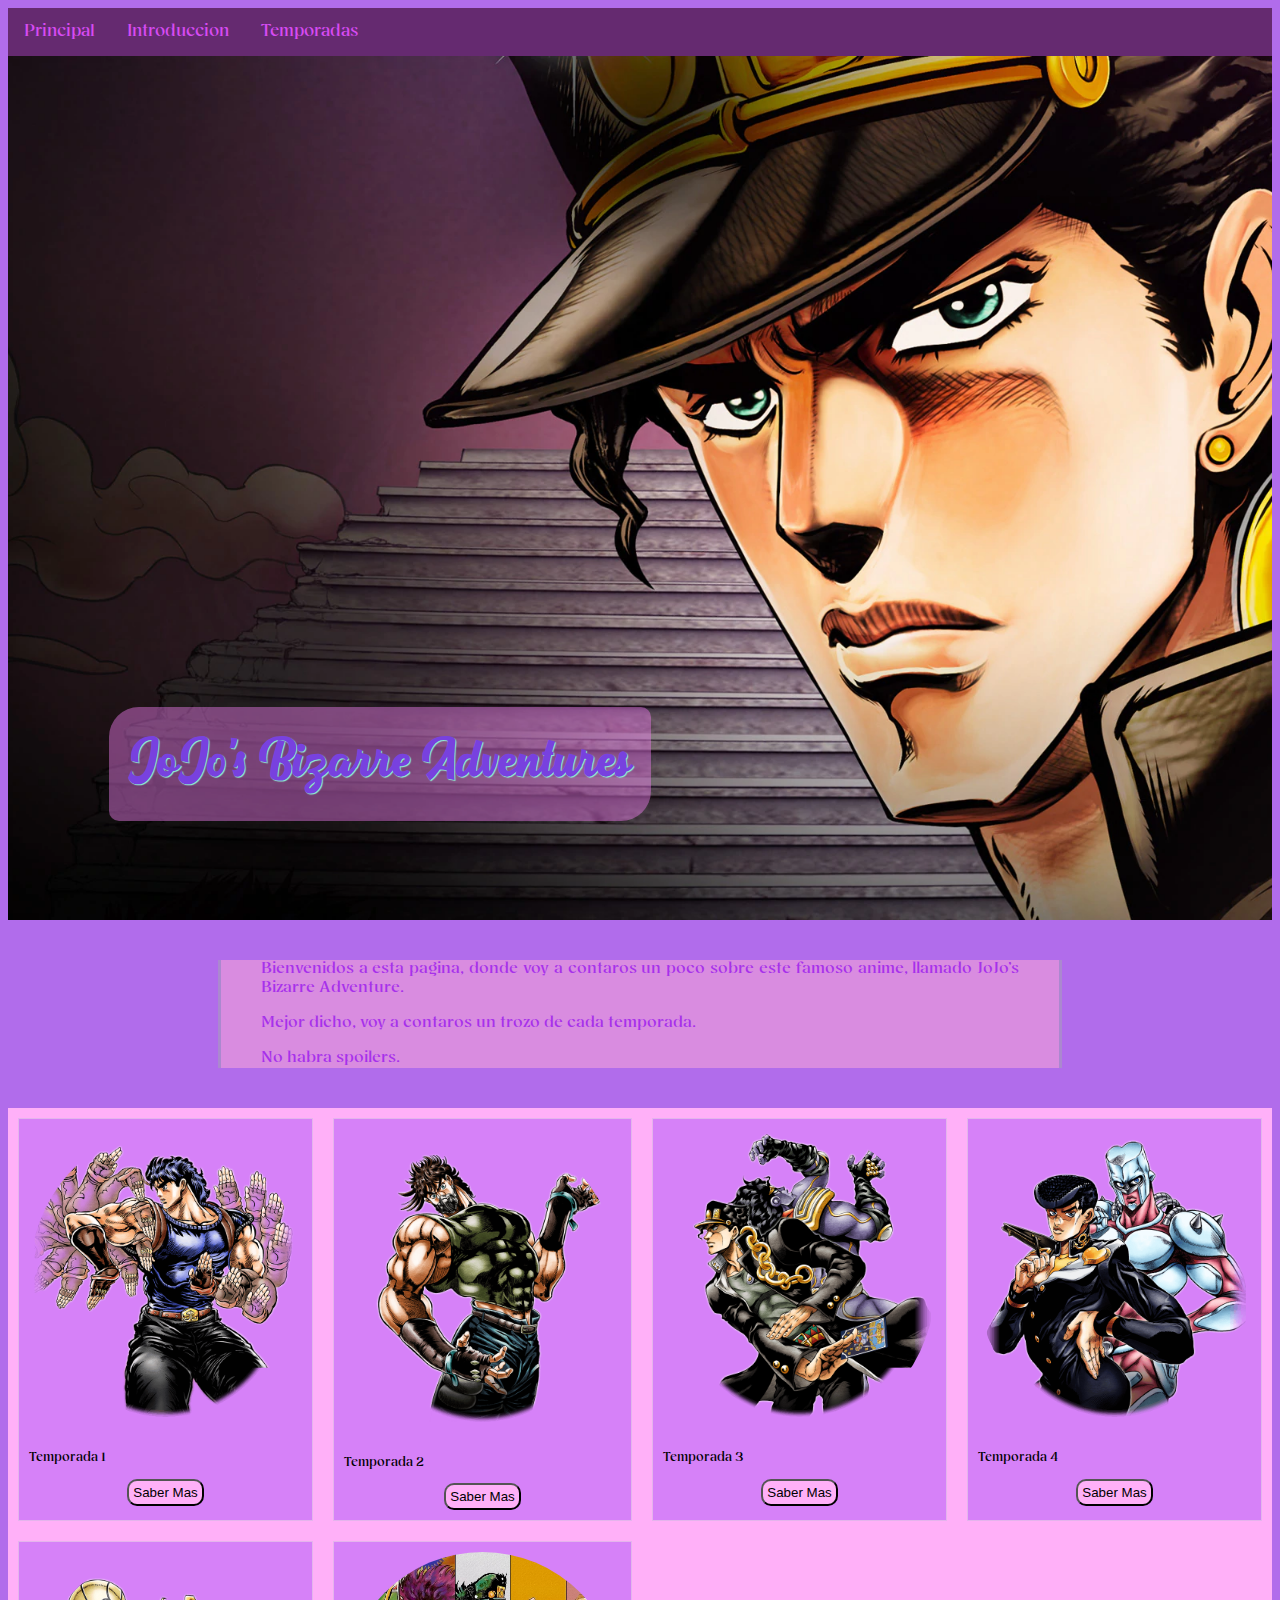
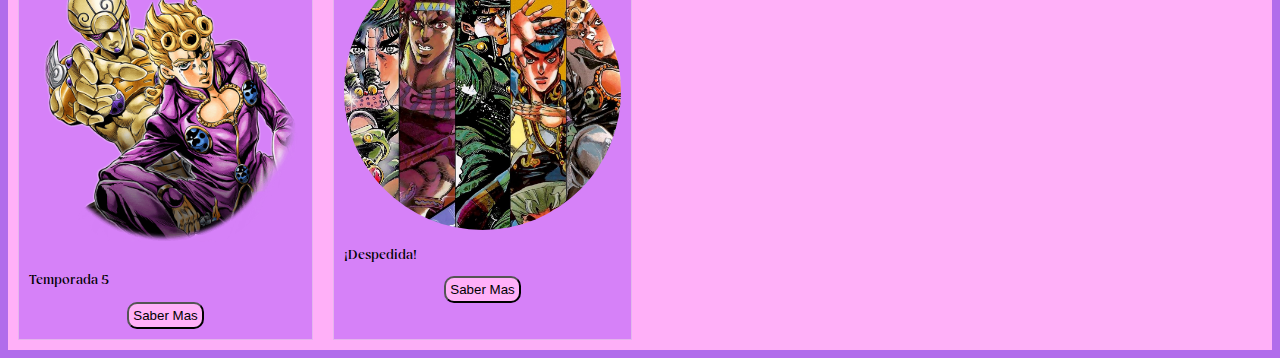
<file: index.html>
<!DOCTYPE html>
<html lang="es">
<head>
    <meta charset="UTF-8">
    <meta name="viewport" content="width=device-width, initial-scale=1.0">
    <title>JoJo's Bizarre Adventures</title>
    <link rel="shortcut icon" href="imagenes/favicon.ico" type="image/x-icon">
    <link rel="stylesheet" href="estilo/estilo.css">
    <link rel="stylesheet" href="https://cdnjs.cloudflare.com/ajax/libs/font-awesome/4.7.0/css/font-awesome.min.css">
    <script src="javascripts/scriptbarra.js"></script>
</head>
<body>
    <div id="container">
        <nav>
            <div class="topnav" id="myTopnav">
                <a href="#hero">Principal</a>
                <a href="#introduccion">Introduccion</a>
                <a href="#tarea6columns">Temporadas</a>
                <a href="javascript:void(0);" class="icon" onclick="myFunction()">
                    <i class="fa fa-bars"></i></a>
            </div>
        </nav>
    </div>

        <section id="hero">
            <h1>JoJo's Bizarre Adventures</h1>
        </section>

        <section id="introduccion">
            <div id="bienvenida">
                <p> Bienvenidos a esta pagina, donde voy a contaros un poco sobre este famoso anime, llamado
                JoJo's Bizarre Adventure.</p>

                <p>Mejor dicho, voy a contaros un trozo de cada temporada.</p>
                <p>No habra spoilers.</p>
            </div>
        </section>

        <section id="tarea6columns" class="grid-6">
            
            <div class="item-grid-6">
                <img src="imagenes/jonathan11png.png">
                <p>Temporada 1</p>
                <button onclick="document.location.href='temporada1.html'">Saber Mas</button>
            </div>

            <div class="item-grid-6">
                <img src="imagenes/joseph12png.png">
                <p>Temporada 2</p>
                <button onclick="document.location.href='temporada2.html'">Saber Mas</button>
            </div>

            <div class="item-grid-6">
                <img src="imagenes/jotaro3png.png">
                <p>Temporada 3</p>
                <button onclick="document.location.href='temporada3.html'">Saber Mas</button>
            </div>

            <div class="item-grid-6">
                <img src="imagenes/josuke14png.png">
                <p>Temporada 4</p>
                <button onclick="document.location.href='temporada4.html'">Saber Mas</button>
            </div>

            <div class="item-grid-6">
                <img src="imagenes/giorno16png.png">
                <p>Temporada 5</p>
                <button onclick="document.location.href='temporada5.html'">Saber Mas</button>
            </div>

            <div class="item-grid-6">
                <img src="imagenes/jojo17.jpg">
                <p>¡Despedida!</p>
                <button onclick="document.location.href='despedida.html'">Saber Mas</button>
            </div>

        </section>
        <footer>
        
        </footer>
    </div>

</body>
</html>
</file>
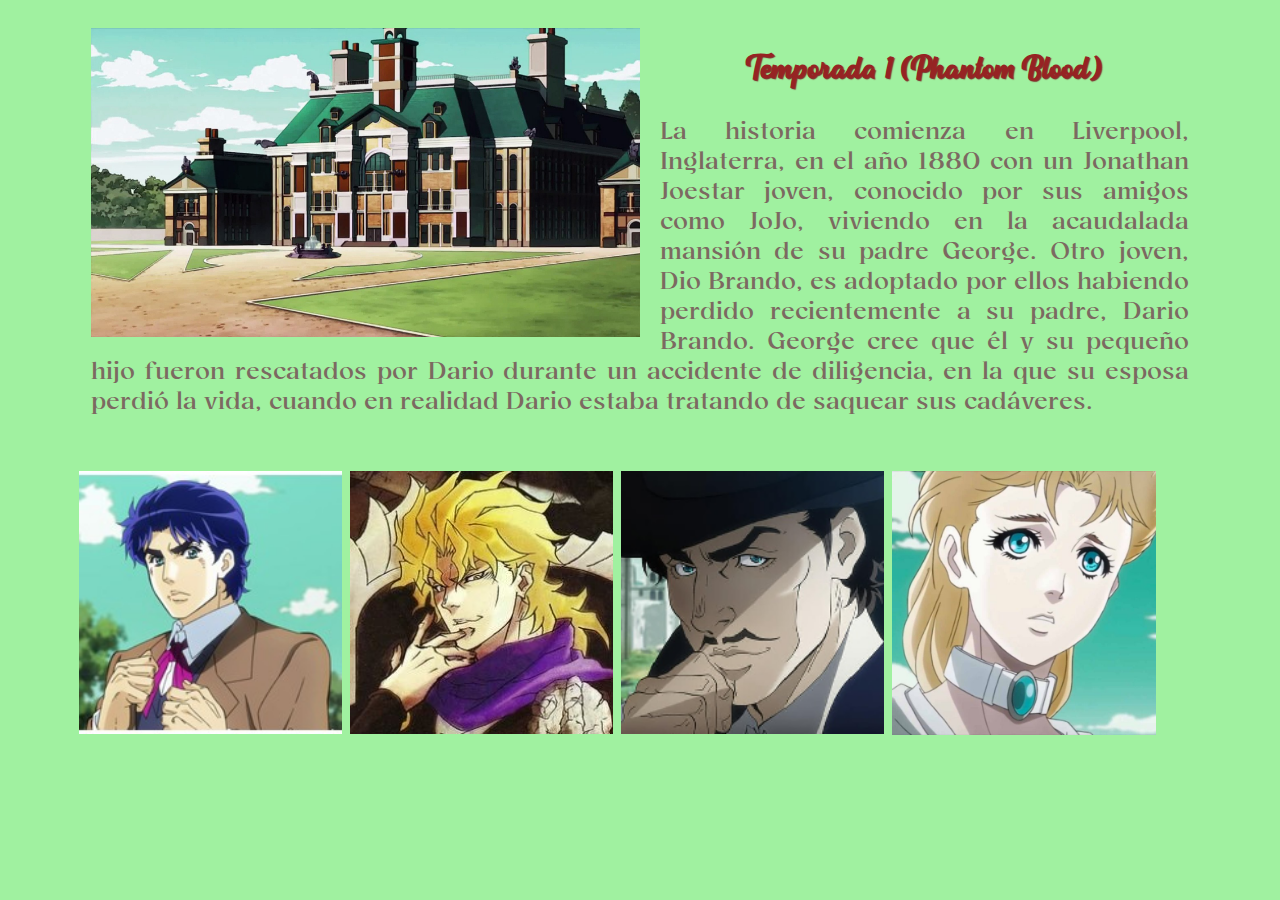
<file: temporada1.html>
<head>
  <title>PB</title>
  <link rel="shortcut icon" href="imagenes/favicon.ico" type="image/x-icon">
</head>
<body>
<link rel="stylesheet" href="estilo/temporada1.css">
  <section id="container">
    <section id="Temporada1">
     <img id="casajonathan" src="imagenes/casa8.gif" alt="Casa de Jonathan.">

        <div id="3">

          <h2 id="titulo1">Temporada 1 (Phantom Blood)</h2>

        <div id="parte1">
          <p>La historia comienza en Liverpool, Inglaterra, en el año 1880 con un Jonathan Joestar joven, conocido por sus amigos como JoJo, viviendo en la acaudalada mansión de su padre George. Otro joven, Dio Brando, es adoptado por ellos habiendo perdido recientemente a su padre, Dario Brando. George cree que él y su pequeño hijo fueron rescatados por Dario durante un accidente de diligencia, en la que su esposa perdió la vida, cuando en realidad Dario estaba tratando de saquear sus cadáveres.</p>
        </div>
    </section>

    <section id="galeria">
      <div class="row">
        <div class="column">
          <img src="imagenes/jonathan4.jpg">
        </div>
        <div class="column">
          <img src="imagenes/dio7.jpg">
        </div>
        <div class="column">        
          <img src="imagenes/zeppeli1.jpg">
        </div>
        <div class="column">
          <img src="imagenes/erina9.jpg">          
        </div>
        
      </div>
    </section>
  </section>
</body>
</file>
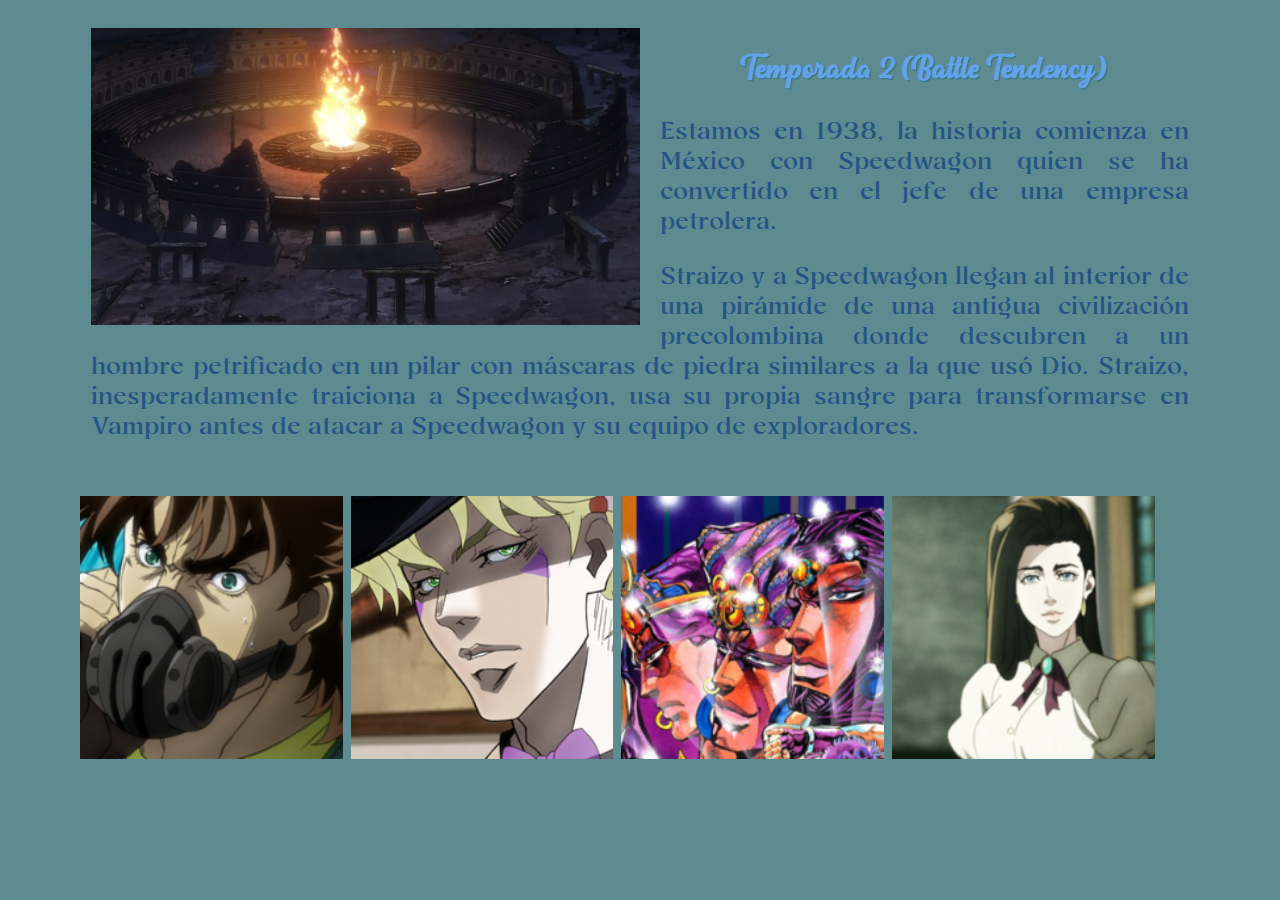
<file: temporada2.html>
<head>
  <title>BT</title>
  <link rel="shortcut icon" href="imagenes/favicon.ico" type="image/x-icon">
</head>
<body>
  <section id="container">
    <link rel="stylesheet" href="estilo/temporada2.css">
        <section id="Temporada2">
        <img id="Castillo" src="imagenes/coliseo.gif" alt="Castillo">
    
            <div id="3">
              <h2 id="titulo1">Temporada 2 (Battle Tendency)</h2>
            </div>

            <div id="parte2">
            <p>Estamos en 1938, la historia comienza en México con Speedwagon quien se ha convertido en el jefe de una empresa petrolera.</p>
            <p>Straizo y a Speedwagon llegan al interior de una pirámide de una antigua civilización precolombina donde descubren a un hombre petrificado en un pilar con máscaras de piedra similares a la que usó Dio. Straizo, inesperadamente traiciona a Speedwagon, usa su propia sangre para transformarse en Vampiro antes de atacar a Speedwagon y su equipo de exploradores.</p>
            </div>

        </section>

        <section id="galeria">
          <div class="row">
            <div class="column">
              <img src="imagenes/temporada2/joseph1.jpg">
            </div>
            <div class="column">
              <img src="imagenes/temporada2/chesar3.jpg">
            </div>
            <div class="column">
              <img src="imagenes/temporada2/pillar.jpg">
            </div>
            <div class="column">
              <img src="imagenes/temporada2/lisa2.jpg">
            </div>
            
          </div>
        </section>
  </section>
</body>
</file>
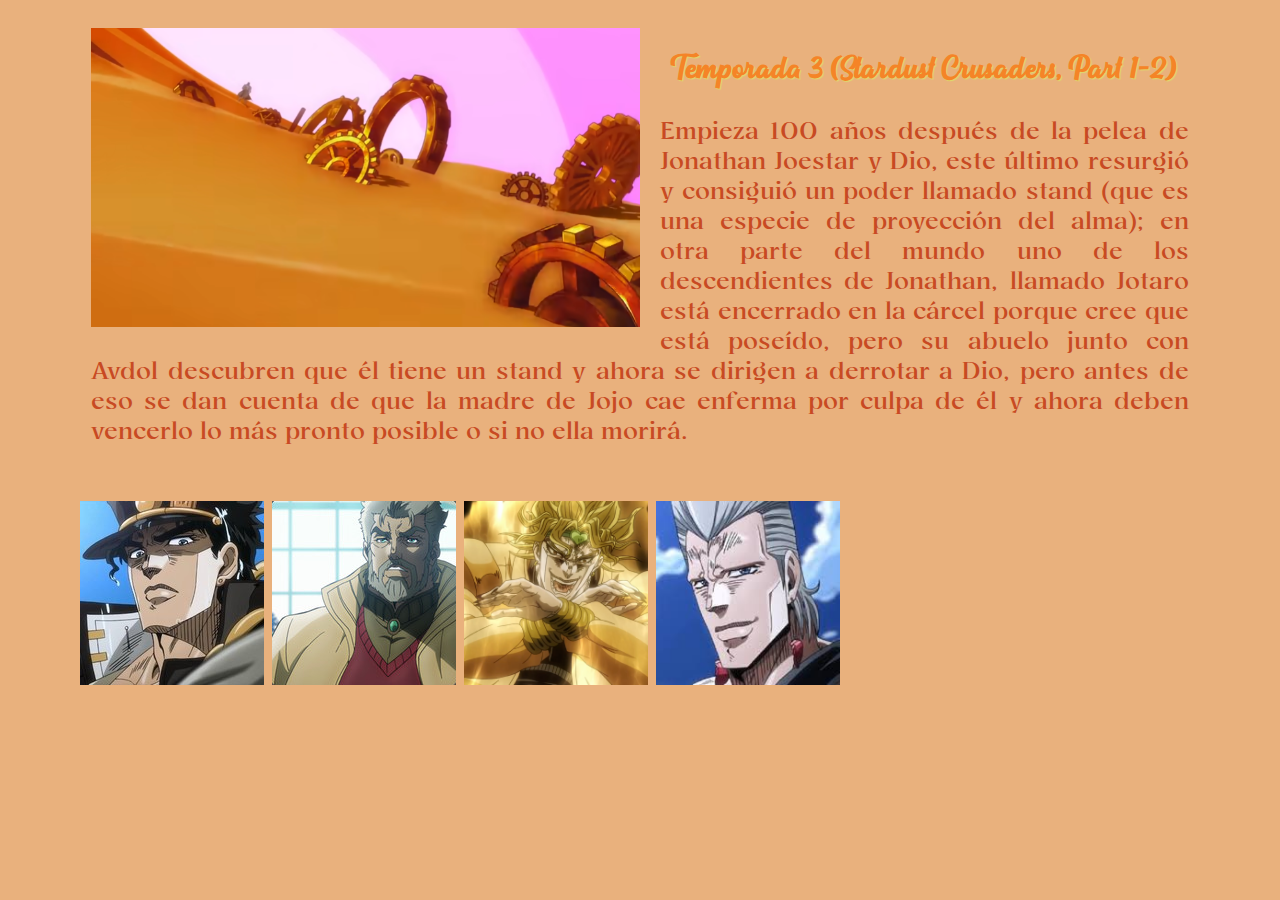
<file: temporada3.html>
<head>
  <title>SC 1-2</title>
  <link rel="shortcut icon" href="imagenes/favicon.ico" type="image/x-icon">
</head>
<body>
  <section id="container">
  <link rel="stylesheet" href="estilo/temporada3.css">
      <section id="Temporada3">
       <img id="crusaders" src="imagenes/crusaders18.gif" alt="Crusaders">
  
          <div id="3">
            <h2 id="titulo1">Temporada 3 (Stardust Crusaders, Part 1-2)</h2>
          </div>

          <div id="parte3">
          <p>Empieza 100 años después de la pelea de Jonathan Joestar y Dio, este último resurgió y consiguió un poder llamado stand (que es una especie de proyección del alma); en otra parte del mundo uno de los descendientes de Jonathan, llamado Jotaro está encerrado en la cárcel porque cree que está poseído, pero su abuelo junto con Avdol descubren que él tiene un stand y ahora se dirigen a derrotar a Dio, pero antes de eso se dan cuenta de que la madre de Jojo cae enferma por culpa de él y ahora deben vencerlo lo más pronto posible o si no ella morirá.</p>
          </div>
          
      </section>

      <section id="galeria">
        <div class="row">
          <div class="column">
            <img src="imagenes/temporada3/jotaro1.jpg">
          </div>
          <div class="column">
            <img src="imagenes/temporada3/joseph4.jpg">
          </div>
          <div class="column">
            <img src="imagenes/temporada3/dio6.jpg">
          </div>
          <div class="column">
            <img src="imagenes/temporada3/polna3.jpg">
          </div>
          
        </div>
      </section>
  </section>
</body>
</file>
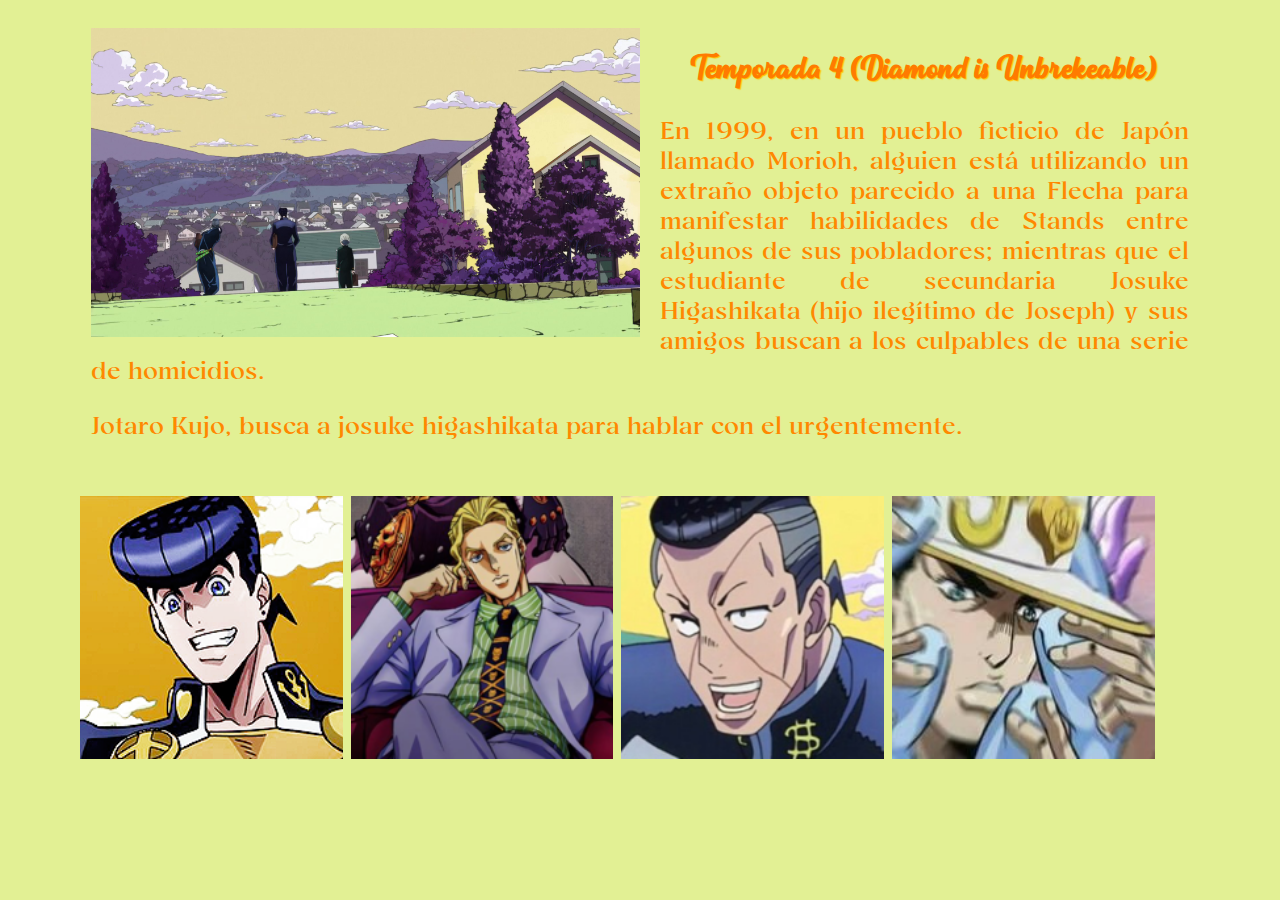
<file: temporada4.html>
<head>
  <title>DIU</title>
  <link rel="shortcut icon" href="imagenes/favicon.ico" type="image/x-icon">
</head>
<body>
  <section id="container">
  <link rel="stylesheet" href="estilo/temporada4.css">
      <section id="Temporada4">
       <img id="morioh" src="imagenes/morioh.gif" alt="Morioh">
  
          <div id="3">
            <h2 id="titulo1">Temporada 4 (Diamond is Unbrekeable)</h2>
          </div>

          <div id="parte4">
          <p>En 1999, en un pueblo ficticio de Japón llamado Morioh, alguien está utilizando un extraño objeto parecido a una Flecha para manifestar habilidades de Stands entre algunos de sus pobladores; mientras que el estudiante de secundaria Josuke Higashikata (hijo ilegítimo de Joseph) y sus amigos buscan a los culpables de una serie de homicidios.</p>
          <p>Jotaro Kujo, busca a josuke higashikata para hablar con el urgentemente.</p>
          </div>
          
      </section>

      <section id="galeria">
        <div class="row">
          <div class="column">
            <img src="imagenes/temporada4/josuke.jpg">
          </div>
          <div class="column">
            <img src="imagenes/temporada4/kira.jpg">
          </div>
          <div class="column">
            <img src="imagenes/temporada4/okuyasu.jpg">
          </div>
          <div class="column">
            <img src="imagenes/temporada4/jotaro.jpg">
          </div>
        </div>
      </section>
  </section>
</body>
</file>
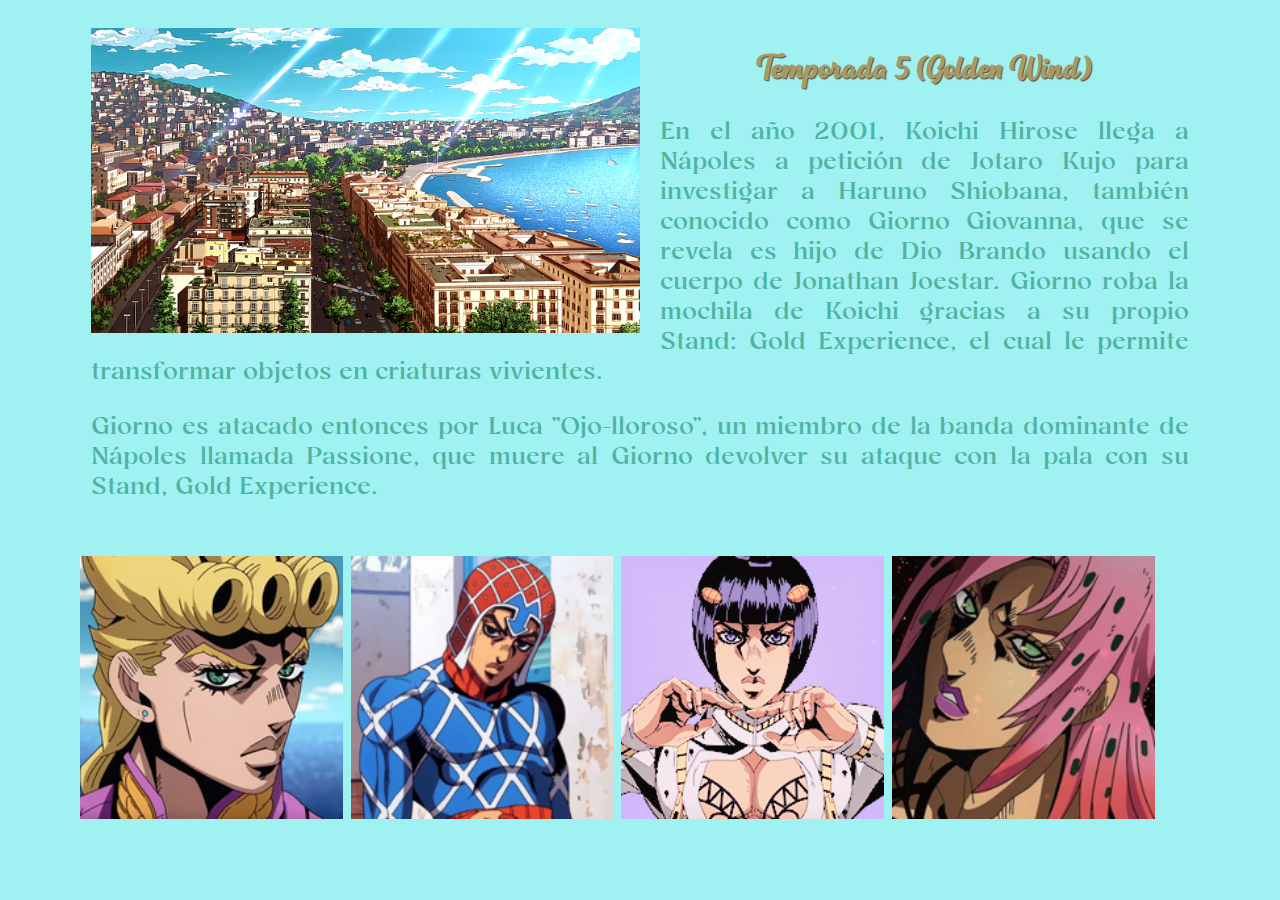
<file: temporada5.html>
<head>
  <title>GW</title>
  <link rel="shortcut icon" href="imagenes/favicon.ico" type="image/x-icon">
</head>
<body>
  <section id="container">
  <link rel="stylesheet" href="estilo/temporada5.css">
      <section id="Temporada5">
       <img id="italia" src="imagenes/italia20.gif" alt="Italia">
  
          <div id="3">
            <h2 id="titulo1">Temporada 5 (Golden Wind)</h2>
          </div>

          <div id="parte5">
            <p>En el año 2001, Koichi Hirose llega a Nápoles a petición de Jotaro Kujo para investigar a Haruno Shiobana, también conocido como Giorno Giovanna, que se revela es hijo de Dio Brando usando el cuerpo de Jonathan Joestar. Giorno roba la mochila de Koichi gracias a su propio Stand: Gold Experience, el cual le permite transformar objetos en criaturas vivientes.</p>

            <p>Giorno es atacado entonces por Luca "Ojo-lloroso", un miembro de la banda dominante de Nápoles llamada Passione, que muere al Giorno devolver su ataque con la pala con su Stand, Gold Experience.</p>
          </div>
          
      </section>

      <section id="galeria">
        <div class="row">
          <div class="column">
            <img src="imagenes/temporada5/giorno.jpg">
          </div>
          <div class="column">
            <img src="imagenes/temporada5/mista.jpg">
          </div>
          <div class="column">
            <img src="imagenes/temporada5/brunno.jpg">
          </div>
          <div class="column">
            <img src="imagenes/temporada5/diavolo.jpg">
          </div>
          
        </div>
      </section>
  </section>
</body>
</file>
<file: estilo/estilo.css>
/* FUENTES */
@font-face{src:url('../tipografias/AllentownPersonalUse.ttf');
    font-family:rotulo;
}

@font-face{src:url('../tipografias/texto.otf');
    font-family:texto;
}

/* BODY */
body {background-color:rgb(177, 108, 235);
    font-family:texto;
}

/* BARRA NAVEGACION */
nav { position: -webkit-sticky;
      position: sticky;
      top:0px;
      z-index: 30;

}
/* Add a black background color to the top navigation */
.topnav {
    background-color: rgb(101, 42, 112);
    overflow: hidden;
  }
  
  /* Style the links inside the navigation bar */
  .topnav a {
    float: left;
    display: block;
    color: #d74bf3;
    text-align: center;
    padding: 14px 16px;
    text-decoration: none;
    font-size: 17px;
  }
  
  /* Change the color of links on hover */
  .topnav a:hover {
    background-color: rgb(171, 119, 196);
    color: rgb(105, 45, 107);
  }
  
  /* Add a color to the active/current link */
  .topnav a.active {
    background-color: #4CAF50;
    color: rgb(216, 162, 238);
  }
/* Hide the link that should open and close the topnav on small screens */
    .topnav .icon {
        display: none;
    }

@media screen and (max-width: 750px) {
    .topnav a:not(:first-child) {display: none;}
    .topnav a.icon {
        float: right;
        display: block;
    }
}
    
@media screen and (max-width: 750px) {
    .topnav.responsive {position: relative;}
    .topnav.responsive a.icon {
        position: absolute;
        right: 0;
        top: 0;
    }
        .topnav.responsive a {
        float: none;
        display: block;
        text-align: left;
    }
}

/* CABEZERA */
#hero {background-image:url('../imagenes/jotaro1.jpg');
    font-family: texto;
    background-size:cover;
    background-position:center;
    height: 96vh; /* es el alto de la pantalla de visualización */
    position:relative;
}
#hero h1 {position:absolute;
    bottom:8vh;
    left:8%;
    padding:20px;
    background-color:rgb(233, 122, 233, 0.459);
    border-radius:30px 10px;
    font-family:rotulo;
    font-size:2.5em;
    color:rgb(120, 65, 223);
    text-shadow:1px 1px 1px rgb(144, 248, 213);}

/* INTRODUCCION */
#introduccion {
        text-align: justify;
        margin-top: 40px;
        width:60%;
        margin: 40px auto;
        border-left: 3px solid;
        padding-left:40px;
        border-right: 3px solid;
        padding-right:40px;
        border-color: rgb(171, 136, 207);
        background-color: rgb(217, 140, 224);
        color: rgb(167, 49, 235);
}

/* SECCION DE CARDS */
.grid-6 {
    display: grid;
    grid-template-columns: auto auto auto auto;
    background-color: rgb(255, 176, 248);
}

.item-grid-6 { padding: 10px;
                margin: 10px;
                background-color: rgb(214, 129, 248);
                font-size: 0.8em;
                border: 1px solid;
                border-color: rgb(228, 180, 236);
}
.item-grid-6:hover{box-shadow: 2px 2px 4px grey;
                    color: rgb(255, 176, 248);}
.item-grid-6 img { width:100%;
    border-radius: 50%;
}

.item-grid-6 button {background-color: rgb(255, 176, 248);
                        padding: 4px;
                        border-radius: 10px;
                        display: block;
                        margin: auto;
}

/* MEDIA QUERYS */
@media only screen and (max-width:800px){
    .grid-6 {grid-template-columns: 50% 50%}}

@media only screen and (max-width:500px){
    #container {width:100%}

    #introduccion {text-align: left;}
    .grid-6 {grid-template-columns: 100%;}}
</file>
<file: estilo/temporada1.css>
/* FUENTES */
@font-face{src:url('../tipografias/AllentownPersonalUse.ttf');
        font-family:rotulo;
}

@font-face{src:url('../tipografias/texto.otf');
        font-family:texto;
}

/* BODY */
body {  background-color: rgb(160, 241, 160);}

/* CONTAINER */
#container{ width: 90%;
        margin: auto;
}

/* EN EL CONTAINER */
#Temporada1 { padding:20px;
        background-color: rgb(160, 241, 160);
        text-align: justify;
}

/* IMAGENES */
#casajonathan { width: 50%;
        float:left; /* Foto pegada a la izquierda. */
        margin-right:20px;
        padding-bottom: 20px;
}

/* TITULO CONTAINER */
#titulo1 { color: rgb(150, 35, 35);
        text-shadow:1px 1px 1px rgb(124, 45, 45);
        text-align: center;
        font-family: rotulo;
}

/* TEXTO CONTAINER */
#parte1 { color: rgb(124, 105, 97);
        font-family: texto;
}

#parte1 p {font-size: 25px;}

/* GALERIA */
#galeria .row .column {box-sizing:border-box;}
.row {
        display: flex;
        flex-wrap: wrap;
        padding: 0 4px;
        position: auto;
}

/* Create four equal columns that sits next to each other */
.column {
        flex: 24%;
        max-width: 24%;
        padding: 0 4px;
}

.column img {
        margin-top: 8px;
        vertical-align: middle;
        width: 100%;
}

@media screen and (max-width: 800px) {
        .column {
        flex: 50%;
        max-width: 50%;
        }
}

      /* Responsive layout - makes the two columns stack on top of each other instead of next to each other */
@media screen and (max-width: 600px) {
        .column {
        flex: 100%;
        max-width: 100%;
        }
}

/* MEDIA QUERYS */
@media only screen and (max-width:800px){
        #casajonathan {width:75%}
}

@media only screen and (max-width:750px){
        #casajonathan {width:100%}
}
</file>
<file: estilo/temporada2.css>
/* FUENTES */
@font-face{src:url('../tipografias/AllentownPersonalUse.ttf');
    font-family:rotulo;
}

@font-face{src:url('../tipografias/texto.otf');
    font-family:texto;
}

/* BODY */
body { background-color: rgb(94, 139, 143);}

/* CONTAINER */
#container{ width: 90%;
    margin: auto;
}

/* EN EL CONTAINER */
#Temporada2 { padding:20px;
    background-color: rgb(94, 139, 143);
    text-align: justify;
}

/* IMAGENES */
#Castillo { width: 50%;
    float:left; /* Foto pegada a la izquierda. */
    margin-right:20px;
    padding-bottom: 20px;
}

/* TITULO CONTAINER */
#titulo1 { color: rgb(99, 162, 233);
    text-shadow:1px 1px 1px rgb(45, 115, 124);
    text-align: center;
    font-family: rotulo;
}

/* TEXTO CONTAINER */
#parte2 { color: rgb(38, 83, 134);
    font-family: texto;
}

#parte2 p {font-size: 25px;}

/* GALERIA */
#galeria .row .column {box-sizing:border-box;}
.row {
    display: flex;
    flex-wrap: wrap;
    padding: 0 5px;
    position: auto;
}

/* Create four equal columns that sits next to each other */
.column {
    flex: 24%;
    max-width: 24%;
    padding: 0 4px;
}

.column img {
    margin-top: 8px;
    vertical-align: middle;
    width: 100%;
}

@media screen and (max-width: 800px) {
    .column {
    flex: 50%;
    max-width: 50%;
    }
}

  /* Responsive layout - makes the two columns stack on top of each other instead of next to each other */
@media screen and (max-width: 600px) {
    .column {
    flex: 100%;
    max-width: 100%;
    }
}

/* MEDIA QUERYS */
@media only screen and (max-width:800px){
    #Castillo {width:75%}
}

@media only screen and (max-width:750px){
    #Castillo {width:100%}
}
</file>
<file: estilo/temporada3.css>
/* FUENTES */
@font-face{src:url('../tipografias/AllentownPersonalUse.ttf');
        font-family:rotulo;
}

@font-face{src:url('../tipografias/texto.otf');
        font-family:texto;
}

/* BODY */
body {  background-color: rgb(233, 177, 125);}

/* CONTAINER */
#container{ width: 90%;
    margin: auto;
}

/* EN EL CONTAINER */
#Temporada3 { padding:20px;
        background-color: rgb(233, 177, 125);
        text-align: justify;
}

/* IMAGENES */
#crusaders { width: 50%;
        float:left; /* Foto pegada a la izquierda. */
        margin-right:20px;
        padding-bottom: 20px;
}

/* TITULO CONTAINER */
#titulo1 { color: rgb(245, 132, 39);
        text-shadow:1px 1px 1px rgb(221, 219, 108);
        text-align: center;
        font-family: rotulo;
}

/* TEXTO CONTAINER */
#parte3 { color: rgb(200, 74, 35);
        font-family: texto;
}

#parte3 p {font-size: 25px;}

/* GALERIA */
#galeria .row .column {box-sizing:border-box;}
.row {
    display: flex;
    flex-wrap: wrap;
    padding: 0 5px;
    position: auto;
    float: left;
}

/* Create four equal columns that sits next to each other */
.column {
    flex: 24%;
    max-width: 24%;
    padding: 0 4px;
}

.column img {
    margin-top: 8px;
    vertical-align: middle;
    width: 100%;
}

@media screen and (max-width: 800px) {
    .column {
    flex: 50%;
    max-width: 50%;
    }
}

  /* Responsive layout - makes the two columns stack on top of each other instead of next to each other */
@media screen and (max-width: 600px) {
    .column {
    flex: 100%;
    max-width: 100%;
    }
}

/* MEDIA QUERYS */
@media only screen and (max-width:800px){
    #crusaders {width:75%}
}

@media only screen and (max-width:750px){
    #crusaders {width:100%}
}
</file>
<file: estilo/temporada4.css>
/* FUENTES */
@font-face{src:url('../tipografias/AllentownPersonalUse.ttf');
        font-family:rotulo;
}

@font-face{src:url('../tipografias/texto.otf');
        font-family:texto;
}

/* BODY */
body {  background-color: rgb(226, 240, 148);}

/* CONTAINER */
#container{ width: 90%;
    margin: auto;
}

/* EN EL CONTAINER */
#Temporada4 { padding:20px;
        background-color: rgb(226, 240, 148);
        text-align: justify;
}

/* IMAGENES */
#morioh { width: 50%;
        float:left; /* Foto pegada a la izquierda. */
        margin-right:20px;
        padding-bottom: 20px;
}

/* TITULO CONTAINER */
#titulo1 { color: rgb(255, 123, 0);
        text-shadow:1px 1px 1px rgb(255, 196, 0);
        text-align: center;
        font-family: rotulo;
}

/* TEXTO CONTAINER */
#parte4 { color: rgb(255, 136, 0);
        font-family: texto;
}

#parte4 p {font-size: 25px;}

/* GALERIA */
#galeria .row .column {box-sizing:border-box;}
.row {
    display: flex;
    flex-wrap: wrap;
    padding: 0 5px;
    position: auto;
}

/* Create four equal columns that sits next to each other */
.column {
    flex: 24%;
    max-width: 24%;
    padding: 0 4px;
}

.column img {
    margin-top: 8px;
    vertical-align: middle;
    width: 100%;
}

@media screen and (max-width: 800px) {
    .column {
    flex: 50%;
    max-width: 50%;
    }
}

  /* Responsive layout - makes the two columns stack on top of each other instead of next to each other */
@media screen and (max-width: 600px) {
    .column {
    flex: 100%;
    max-width: 100%;
    }
}

/* MEDIA QUERYS */
@media only screen and (max-width:800px){
    #morioh {width:75%}
}

@media only screen and (max-width:750px){
    #morioh {width:100%}
}
</file>
<file: estilo/temporada5.css>
/* FUENTES */
@font-face{src:url('../tipografias/AllentownPersonalUse.ttf');
        font-family:rotulo;
}

@font-face{src:url('../tipografias/texto.otf');
        font-family:texto;
}

/* BODY */
body {  background-color: rgb(160, 241, 241);}

/* CONTAINER */
#container{ width: 90%;
    margin: auto;
}

/* EN EL CONTAINER */
#Temporada5 { padding:20px;
        background-color: rgb(160, 241, 241);
        text-align: justify;
}

/* IMAGENES */
#italia { width: 50%;
        float:left; /* Foto pegada a la izquierda. */
        margin-right:20px;
        padding-bottom: 20px;
}

/* TITULO CONTAINER */
#titulo1 { color: rgb(168, 153, 102);
        text-shadow:1px 1px 1px rgb(83, 75, 62);
        text-align: center;
        font-family: rotulo;
}

/* TEXTO CONTAINER */
#parte5 { color: rgb(79, 179, 162);
        font-family: texto;
}

#parte5 p {font-size: 25px;}

/* GALERIA */
#galeria .row .column {box-sizing:border-box;}
.row {
    display: flex;
    flex-wrap: wrap;
    padding: 0 5px;
    position: auto;
}

/* Create four equal columns that sits next to each other */
.column {
    flex: 24%;
    max-width: 24%;
    padding: 0 4px;
}

.column img {
    margin-top: 8px;
    vertical-align: middle;
    width: 100%;
}

@media screen and (max-width: 800px) {
    .column {
    flex: 50%;
    max-width: 50%;
    }
}

  /* Responsive layout - makes the two columns stack on top of each other instead of next to each other */
@media screen and (max-width: 600px) {
    .column {
    flex: 100%;
    max-width: 100%;
    }
}

/* MEDIA QUERYS */
@media only screen and (max-width:800px){
    #italia {width:75%}
}

@media only screen and (max-width:750px){
    #italia {width:100%}
}
</file>
